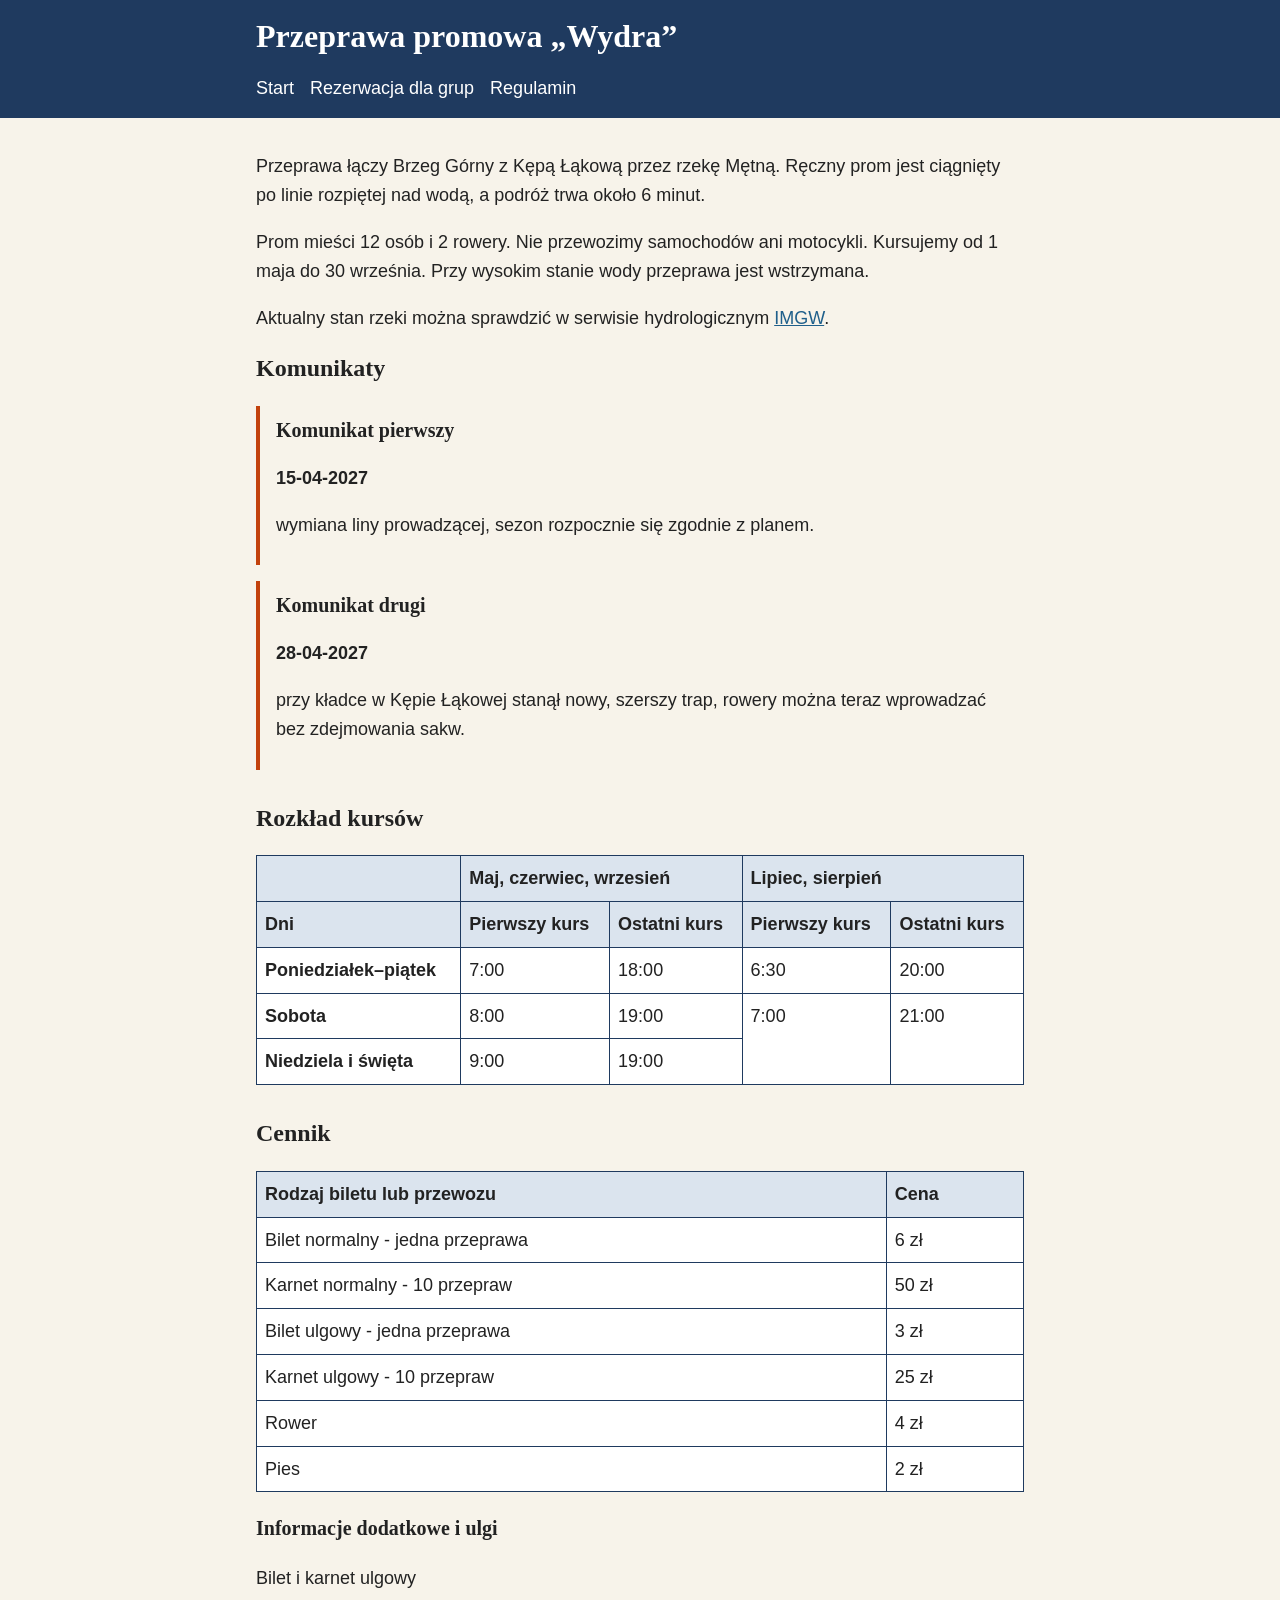
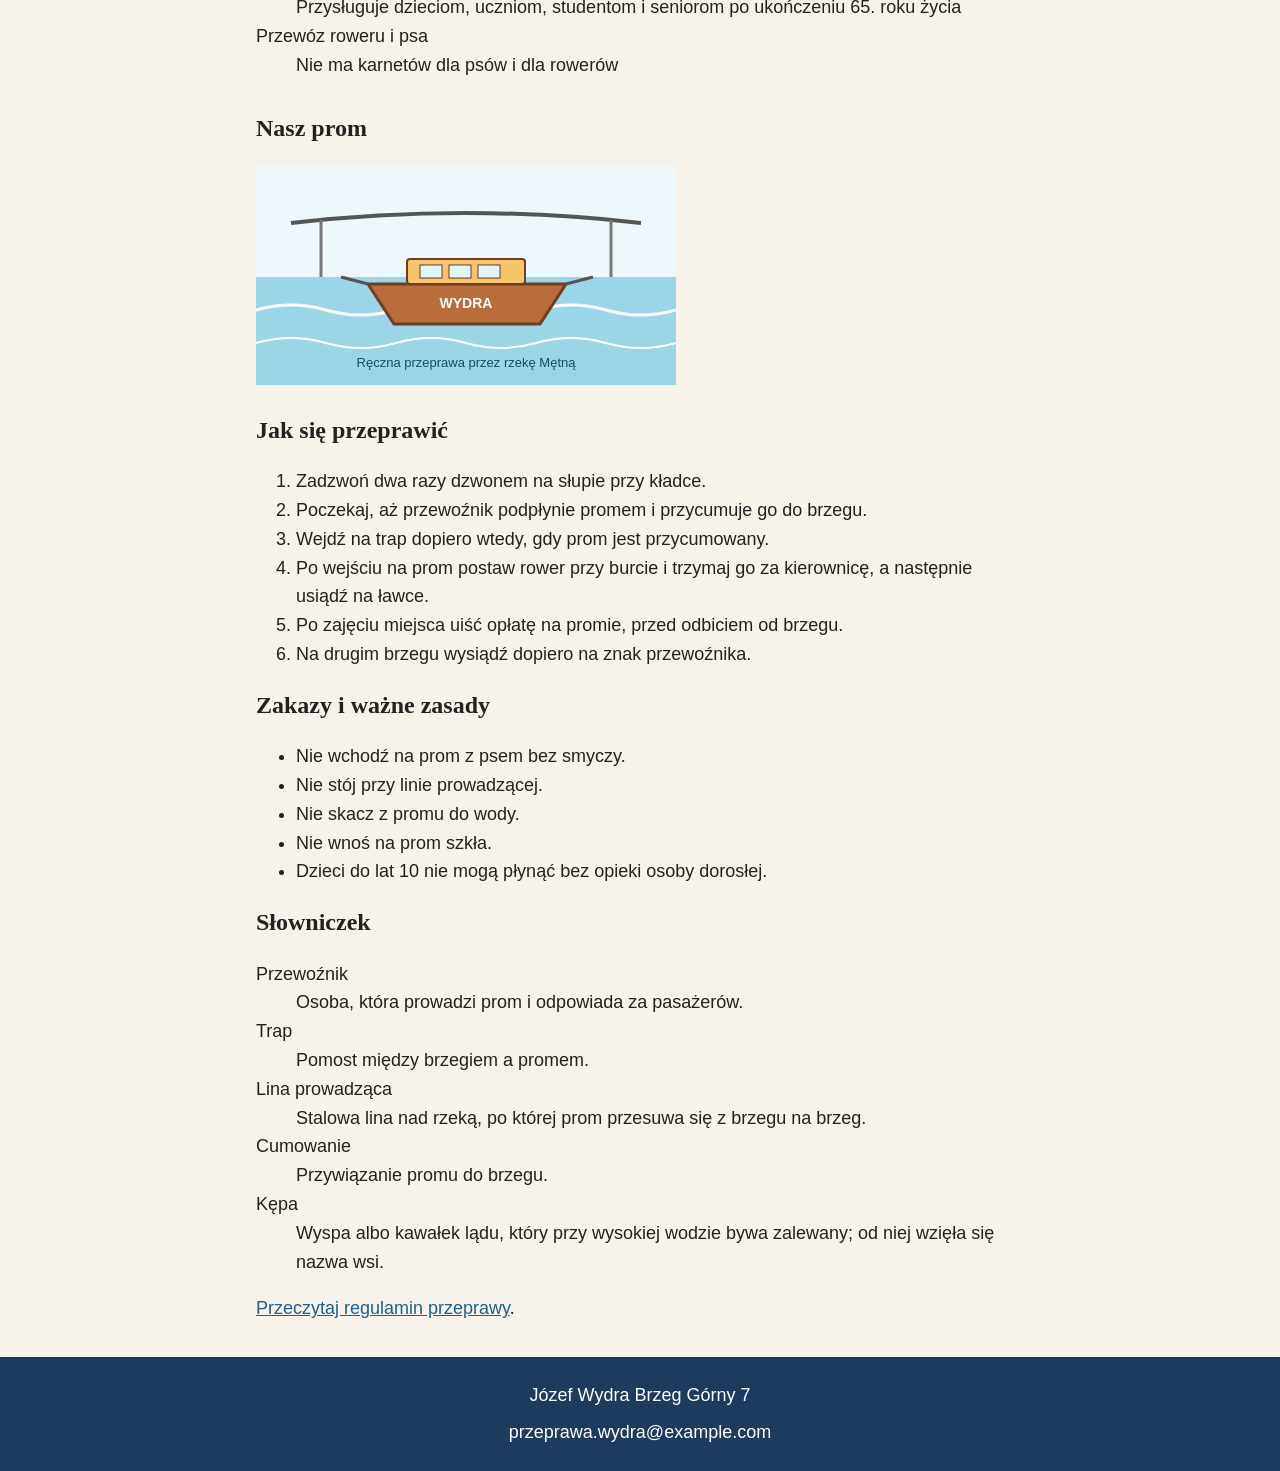
<file: index.html>
<!DOCTYPE html>
<html lang="pl">
<head>
  <meta charset="utf-8">
  <title>Przeprawa promowa „Wydra”</title>
  <link rel="stylesheet" href="style.css">
</head>
<body>
    <header>
    <h1>Przeprawa promowa „Wydra”</h1>
    <ul>
        <li><a href=index.html>Start</a></li>
        <li><a href="rezerwacja.html">Rezerwacja dla grup</a></li>
        <li><a href="regulamin.html">Regulamin</a></li>
    </ul>
    </header>
    <main>
    <p>Przeprawa łączy Brzeg Górny z Kępą Łąkową przez rzekę Mętną. Ręczny prom jest ciągnięty po linie rozpiętej nad wodą, a podróż trwa około 6 minut.</p>
    <p>Prom mieści 12 osób i 2 rowery. Nie przewozimy samochodów ani motocykli. Kursujemy od 1 maja do 30 września. Przy wysokim stanie wody przeprawa jest wstrzymana.</p>
    <p>Aktualny stan rzeki można sprawdzić w serwisie hydrologicznym <a href="https://hydro.imgw.pl/">IMGW</a>.</p>
    <section>
        <h2>Komunikaty</h2>
        <article>
            <h3>Komunikat pierwszy</h3>
            <p><time datetime="2027-04-15">15-04-2027</time></p>
                <p>wymiana liny prowadzącej, sezon rozpocznie się zgodnie z planem.</p>
        </article>
        <article>
            <h3>Komunikat drugi</h3>
            <p><time datetime="2027-04-28">28-04-2027</time></p>
                <p>przy kładce w Kępie Łąkowej stanął nowy, szerszy trap,
                rowery można teraz wprowadzać bez zdejmowania sakw.</p>
        </article>
    </section>

    <section>
        <h2>Rozkład kursów</h2>
        <table>
        <thead>
        <tr>
            <td></td>
            <th scope="colgroup" colspan="2">Maj, czerwiec, wrzesień</th>
            <th scope="colgroup" colspan="2">Lipiec, sierpień</th>
        </tr>
        <tr>
            <th scope="col">Dni</th>
            <th scope="col">Pierwszy kurs</th>
            <th scope="col">Ostatni kurs</th>
            <th scope="col">Pierwszy kurs</th>
            <th scope="col">Ostatni kurs</th>
        </tr>
    </thead>

    <tbody>
        <tr>
            <th scope="row">Poniedziałek–piątek</th>
            <td>7:00</td>
            <td>18:00</td>
            <td>6:30</td>
            <td>20:00</td>
        </tr>
        <tr>
            <th scope="row">Sobota</th>
            <td>8:00</td>
            <td>19:00</td>
            <td rowspan="2">7:00</td>
            <td rowspan="2">21:00</td>
        </tr>
        <tr>
            <th scope="row">Niedziela i święta</th>
            <td>9:00</td>
            <td>19:00</td>
        </tr>
    </tbody>

        </table>
    </section>

    <section>
        <h2>Cennik</h2>
        <table>
            <thead>
                <tr>
                    <th>Rodzaj biletu lub przewozu</th>
                    <th>Cena</th>
                </tr>
            </thead>
            <tbody>
                <tr>
                    <td>Bilet normalny - jedna przeprawa</td>
                    <td>6 zł</td>
                </tr>
                <tr>
                    <td>Karnet normalny - 10 przepraw</td>
                    <td>50 zł</td>
                </tr>
                <tr>
                    <td>Bilet ulgowy - jedna przeprawa</td>
                    <td>3 zł</td>
                </tr>
                <tr>
                    <td>Karnet ulgowy - 10 przepraw</td>
                    <td>25 zł</td>
                </tr>
                <tr>
                    <td>Rower</td>
                    <td>4 zł</td>
                </tr>
                <tr>
                    <td>Pies</td>
                    <td>2 zł</td>
                </tr>
            </tbody>
        </table>

        <div class="info-przepisy">
            <h3>Informacje dodatkowe i ulgi</h3>
            <dl>
                <dt>Bilet i karnet ulgowy</dt>
                <dd>Przysługuje dzieciom, uczniom, studentom i seniorom po ukończeniu 65. roku życia</dd>

                <dt>Przewóz roweru i psa</dt>
                <dd>Nie ma karnetów dla psów i dla rowerów</dd>
            </dl>
        </div>
    </section>
    
    <h2>Nasz prom</h2>
    <img src="prom.svg" alt="Rysunek ręcznego promu „Wydra” na rzece, z liną prowadzącą nad wodą" width="420" height="220">

    <h2>Jak się przeprawić</h2>
      <ol>
        <li>Zadzwoń dwa razy dzwonem na słupie przy kładce.</li>
        <li>Poczekaj, aż przewoźnik podpłynie promem i przycumuje go do brzegu.</li>
        <li>Wejdź na trap dopiero wtedy, gdy prom jest przycumowany.</li>
        <li>Po wejściu na prom postaw rower przy burcie i trzymaj go za kierownicę, a następnie usiądź na ławce.</li>
        <li>Po zajęciu miejsca uiść opłatę na promie, przed odbiciem od brzegu.</li>
        <li>Na drugim brzegu wysiądź dopiero na znak przewoźnika.</li>
      </ol>

    <h2>Zakazy i ważne zasady</h2>
      <ul>
        <li>Nie wchodź na prom z psem bez smyczy.</li>
        <li>Nie stój przy linie prowadzącej.</li>
        <li>Nie skacz z promu do wody.</li>
        <li>Nie wnoś na prom szkła.</li>
        <li>Dzieci do lat 10 nie mogą płynąć bez opieki osoby dorosłej.</li>
      </ul>

    <h2>Słowniczek</h2>
      <dl>
        <dt>Przewoźnik</dt>
        <dd>Osoba, która prowadzi prom i odpowiada za pasażerów.</dd>
        <dt>Trap</dt>
        <dd>Pomost między brzegiem a promem.</dd>
        <dt>Lina prowadząca</dt>
        <dd>Stalowa lina nad rzeką, po której prom przesuwa się z brzegu na brzeg.</dd>
        <dt>Cumowanie</dt>
        <dd>Przywiązanie promu do brzegu.</dd>
        <dt>Kępa</dt>
        <dd>Wyspa albo kawałek lądu, który przy wysokiej wodzie bywa zalewany; od niej wzięła się nazwa wsi.</dd>
      </dl>
    <p><a href="regulamin.html">Przeczytaj regulamin przeprawy</a>.</p>
    </main>
    <footer>
        <p>Józef Wydra Brzeg Górny 7</p>
        <p><a href="mailto:przeprawa.wydra@example.com">przeprawa.wydra@example.com</a></p>
    </footer>
</body>
</html>
</file>
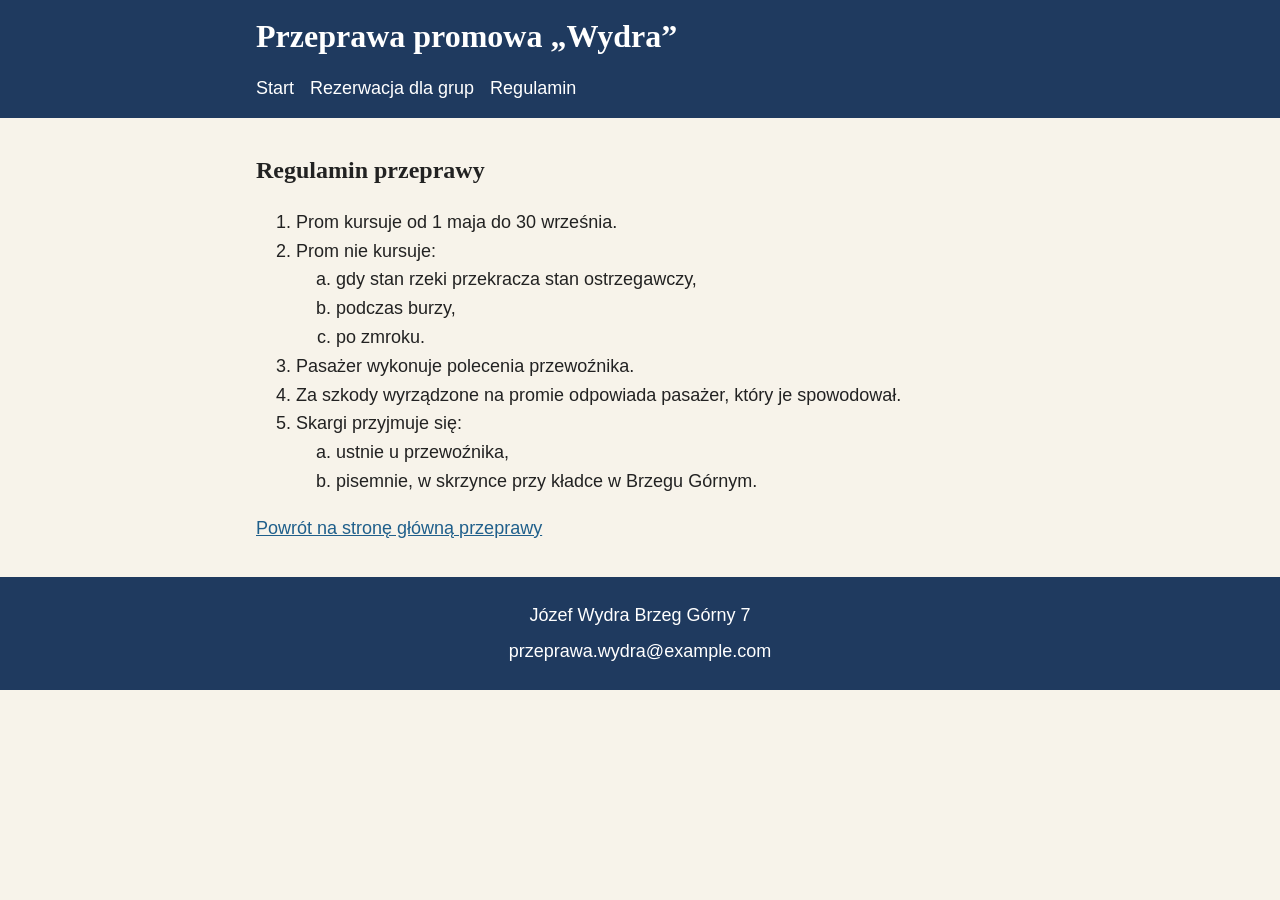
<file: regulamin.html>
<!DOCTYPE html>
<html lang="pl">
<head>
  <meta charset="utf-8">
  <title>Przeprawa promowa „Wydra” - regulamin</title>
  <link rel="stylesheet" href="style.css">
</head>
<body>
    <header>
    <h1>Przeprawa promowa „Wydra”</h1>
    <ul>
        <li><a href=index.html>Start</a></li>
        <li><a href="rezerwacja.html">Rezerwacja dla grup</a></li>
        <li><a href="regulamin.html">Regulamin</a></li>
    </ul>
    </header>
<main>
  <h2>Regulamin przeprawy</h2>
  <ol>
  <li>Prom kursuje od 1 maja do 30 września.</li>  
  <li>Prom nie kursuje:
    <ol type="a">
      <li>gdy stan rzeki przekracza stan ostrzegawczy,</li>
      <li>podczas burzy,</li>
      <li>po zmroku.</li>
    </ol>
  </li>  
  <li>Pasażer wykonuje polecenia przewoźnika.</li>
  <li>Za szkody wyrządzone na promie odpowiada pasażer, który je spowodował.</li>   
  <li>Skargi przyjmuje się:
    <ol type="a">
    <li>ustnie u przewoźnika,</li>
    <li>pisemnie, w skrzynce przy kładce w Brzegu Górnym.</li>
    </ol>
  </li>
  </ol>
  <p><a href="index.html">Powrót na stronę główną przeprawy</a></p>
  </main>
  <footer>
        <p>Józef Wydra Brzeg Górny 7</p>
        <p><a href="mailto:przeprawa.wydra@example.com">przeprawa.wydra@example.com</a></p>
    </footer>
</body>
</html>
</file>
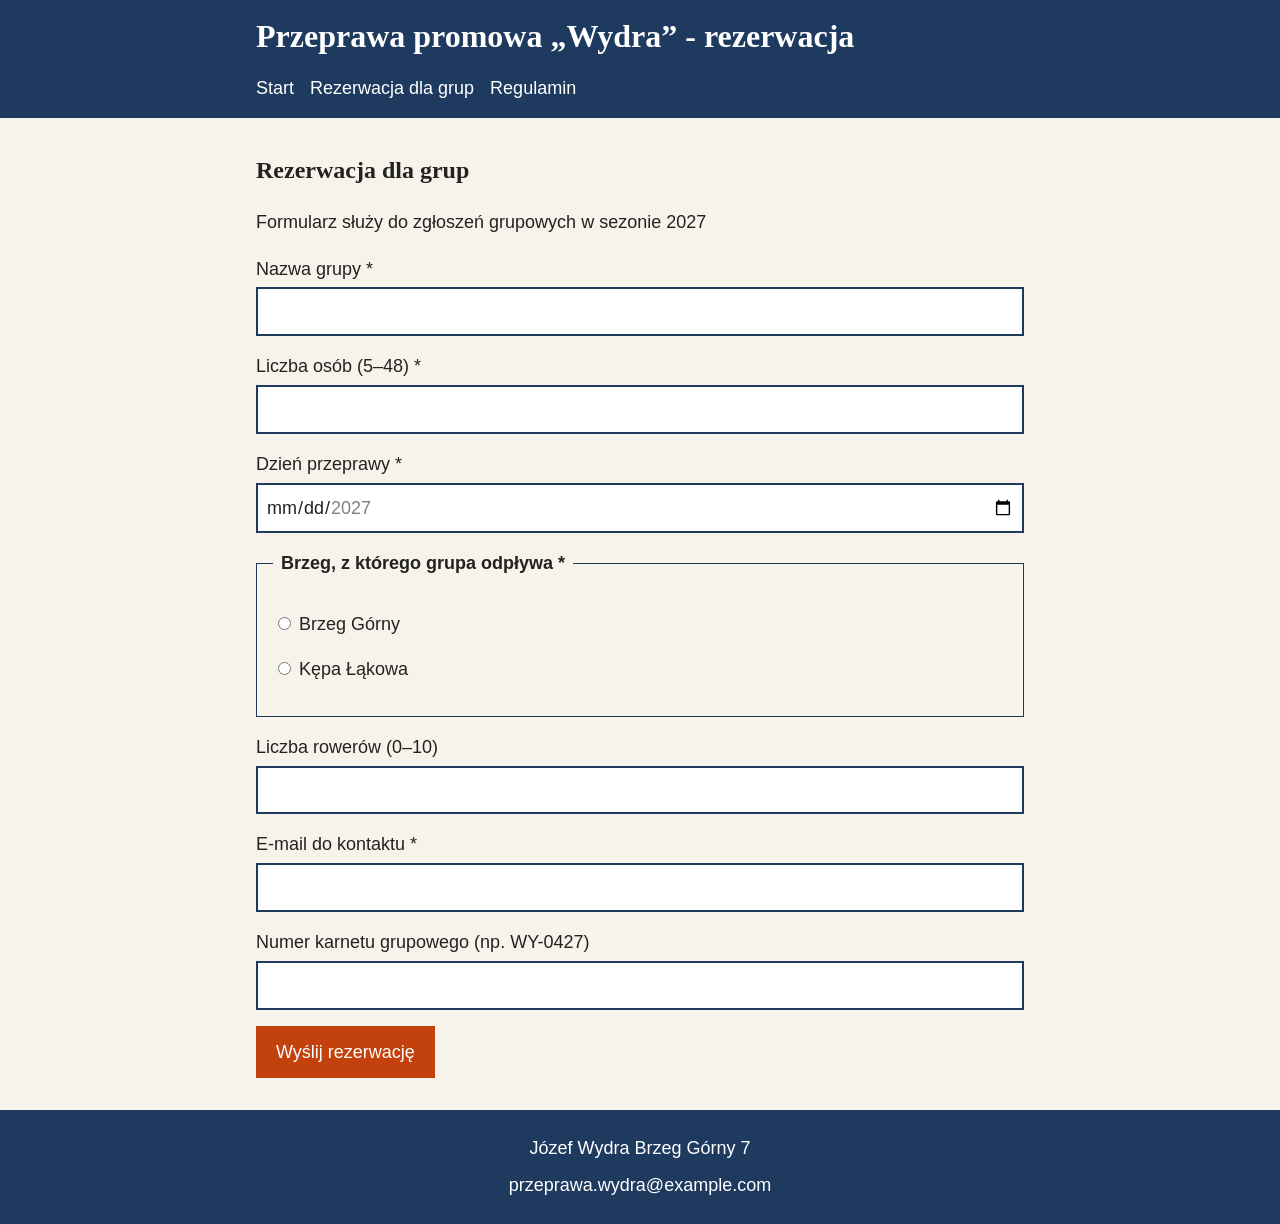
<file: rezerwacja.html>
<!DOCTYPE html>
<html lang="pl">
<head>
  <meta charset="utf-8">
  <title>Przeprawa promowa „Wydra” - rezerwacja</title>
  <link rel="stylesheet" href="style.css">
</head>
<body>
<header>
    <h1>Przeprawa promowa „Wydra” - rezerwacja</h1>
    <ul>
        <li><a href=index.html>Start</a></li>
        <li><a href="rezerwacja.html">Rezerwacja dla grup</a></li>
        <li><a href="regulamin.html">Regulamin</a></li>
    </ul>
</header>
<main>
    <h2>Rezerwacja dla grup </h2>
    <p>Formularz służy do zgłoszeń grupowych w sezonie 2027</p>
    <form>
    <p><label>Nazwa grupy *</label><input type="text" required></p>
    <p><labeL>Liczba osób (5–48) *</labeL><input type="number" id="liczba-osob" name="liczba-osob" min="5" max="48" step="1" required></p>
    <p><label>Dzień przeprawy *</label><input type="date" min="2027-05-01" max="2027-09-30" required></p>
    <fieldset>
    <legend>Brzeg, z którego grupa odpływa *</legend>
    <p><input type="radio" id="brzeg" name="category" value="brzeg" required><label for="brzeg">Brzeg Górny</label></p>
    <p><input type="radio" id="kepa" name="category" value="kepa"><label for="kepa">Kępa Łąkowa</label></p>
    </fieldset>
    <p><label>Liczba rowerów (0–10)</label><input type="number" id="liczba-rowerow" name="liczba-rowerow" min="0" max="10" step="1"></p>
    <p><label for="email">E-mail do kontaktu *</label><input type="email" id="email" name="email" required></p>
    <p><label for="karnet">Numer karnetu grupowego (np. WY-0427)</label><input type="text" id="karnet" name="karnet" pattern="WY-[0-9]{4}"></p>
    <p><button type="submit">Wyślij rezerwację</button></p>
    </form>
</main>
<footer>
        <p>Józef Wydra Brzeg Górny 7</p>
        <p><a href="mailto:przeprawa.wydra@example.com">przeprawa.wydra@example.com</a></p>
    </footer>
</body>
</html>
</file>
<file: style.css>
/*Kolory strony zmienne*/
:root {
    --kolor-tla: #f7f3ea;
    --kolor-tekstu: #222222;
    --kolor-rzeki: #1f3a5f;
    --kolor-linkow: #1f5f8b;
    --kolor-pomaranczowy: #c2410c;
    --kolor-naglowkow-tabel: #dbe4ee;
    --kolor-bialy: #ffffff;
}
/*Ustawienie całej strony*/
* {
    box-sizing: border-box;
}

body{
    margin: 0;
    padding: 0;
    background-color: var(--kolor-tla);
    color: var(--kolor-tekstu);
    font-family: "Verdana", sans-serif;
    font-size: 1.125rem;
    line-height: 1.6;
}
/*Nagłówki*/
h1, h2, h3 {
    font-family: Georgia, serif;
}

h1{
    font-size: 2rem;
    line-height: 1.3;
}

h2 {
    font-size: 1.5rem;
    line-height: 1.4;
}

h3 {
    font-size: 1.25rem;
}
/*Górny nagłówek i menu*/
header {
    padding: 1rem;
    background-color: var(--kolor-rzeki);
    color: var(--kolor-bialy);
}

header h1 {
    max-width: 48rem;
    margin: 0 auto 1rem;
}

header nav,
header ul {
    max-width: 48rem;
    margin: 0 auto;
}

header ul {
    display: flex;
    flex-wrap: wrap;
    gap: 1rem;
    padding: 0;
    list-style: none;
}

header a {
    color: var(--kolor-bialy);
    text-decoration: none;
}

header a:hover {
    color: var(--kolor-bialy);
    text-decoration: none;
}
/*Główna treść strony*/
main {
    max-width: 50rem;
    margin: 0 auto;
    padding: 1rem;
    overflow-wrap: break-word;
}

section {
    margin-bottom: 2rem;
}

img {
    max-width: 100%;
    height: auto;
}
/*Linki w treści*/
main a {
    color: var(--kolor-linkow);
}

main a:hover {
    color: var(--kolor-pomaranczowy);
}

/*Komunikaty przewoźnika*/
article {
    margin: 1rem 0;
    padding: 0.5rem 1rem;
    border-left: 4px solid var(--kolor-pomaranczowy);
}

article h3 {
    margin-top: 0;
    margin-bottom: 0.25rem;
}

article time {
    display: block;
    margin-bottom: 0.5rem;
    font-weight: bold;
}
/*Tabele*/
table {
    width: 100%;
    margin: 1rem 0;
    border: 1px solid var(--kolor-rzeki);
    border-collapse: collapse;
    background-color: var(--kolor-bialy);
}

thead {
    background-color: var(--kolor-naglowkow-tabel);
}
th,
td {
    padding: 0.5rem;
    border: 1px solid var(--kolor-rzeki);
    text-align: left;
    vertical-align: top;
}

th {
    font-weight: bold;
}
/*Informacje dodatkowe i ulgi*/
.info-przepisy {
    margin: 1rem 0;
}

/* formularz rezerwacji */
form {
    width: 100%;
    margin: 1rem 0;
}
form p {
    margin: 1rem 0;
}
fieldset {
    margin: 1rem 0;
    padding: 1rem;
    border: 1px solid var(--kolor-rzeki);
}

legend {
    padding: 0 0.5rem;
    font-weight: bold;
}

label {
    display: block;
    margin-bottom: 0.25rem;
}

input[type="text"],
input[type="number"],
input[type="date"],
input[type="email"] {
    display: block;
    width: 100%;
    max-width: 100%;
    padding: 0.5rem;
    border: 2px solid var(--kolor-rzeki);
    border-radius: 0;
    background-color: var(--kolor-bialy);
    color: var(--kolor-tekstu);
    font: inherit;
}

/* Pola wyboru brzegu*/
input[type="radio"] {
    width: auto;
    margin-right: 0.5rem;
}
fieldset label {
    display: inline;
}

/*Przycisk formularza*/
button,
input[type="submit"] {
    padding: 0.75rem 1.25rem;
    border: 0;
    background-color: var(--kolor-pomaranczowy);
    color: var(--kolor-bialy);
    font: inherit;
    cursor: pointer;
}

button:hover,
input[type="submit"]:hover {
    background-color: var(--kolor-rzeki);
}

/* Stopka strony*/

footer {
    padding: 1rem;
    background-color: var(--kolor-rzeki);
    color: var(--kolor-bialy);
    text-align: center;
}

footer p {
    max-width: 48rem;
    margin: 0.5rem auto;
}

footer a {
    color: var(--kolor-bialy);
    text-decoration: none;
}

footer a:hover {
    color: var(--kolor-bialy);
    text-decoration: none;
}
</file>
